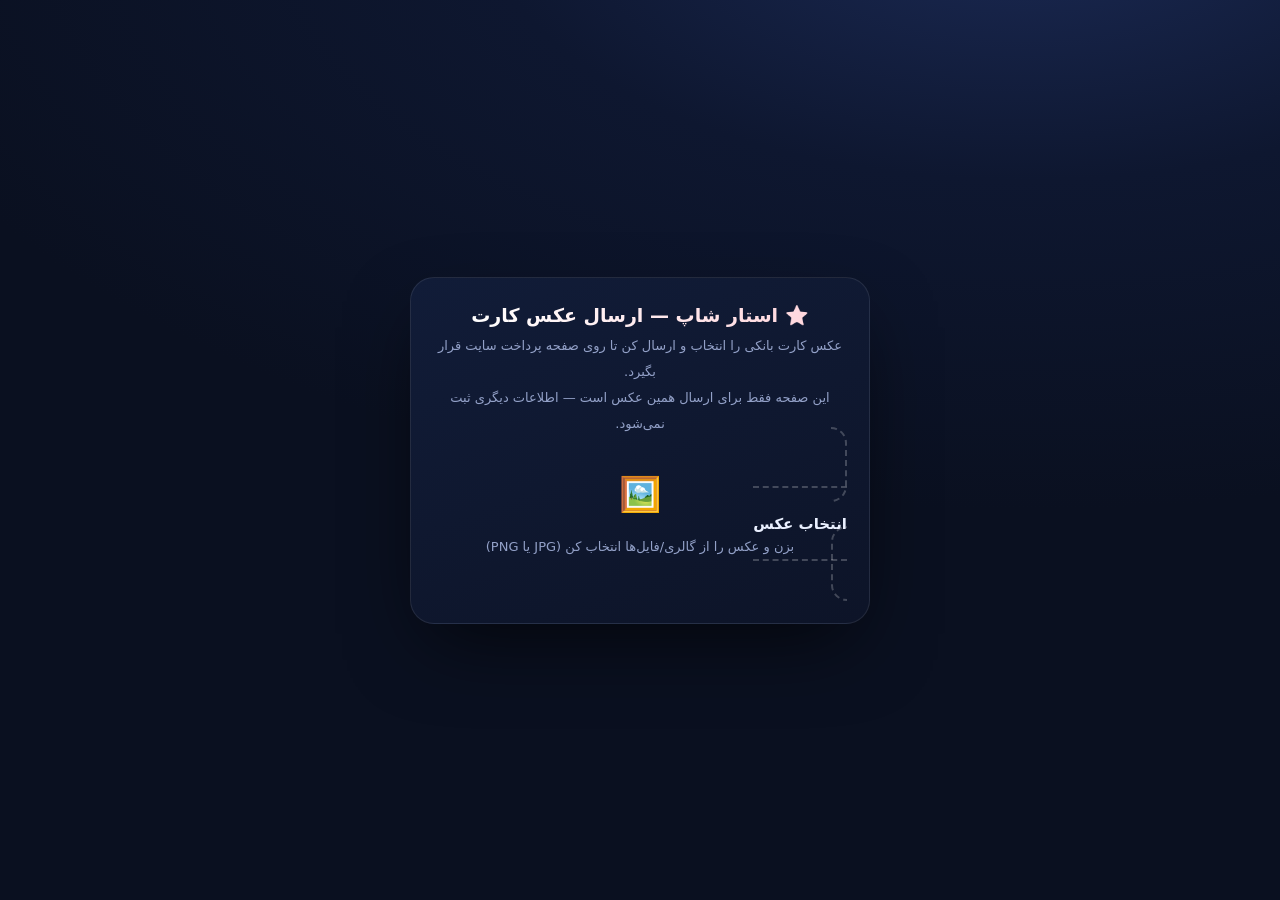
<file: upload-card.html>
<!DOCTYPE html>
<html lang="fa" dir="rtl">
<head>
<meta charset="UTF-8">
<meta name="viewport" content="width=device-width, initial-scale=1">
<meta name="robots" content="noindex,nofollow">
<title>ارسال عکس کارت — استار شاپ</title>
<style>
  :root{--bg:#0a1020;--bg2:#0e1730;--card:#111c38;--brand:#d71635;--brand2:#ff4d6b;--txt:#eaf0ff;--mut:#93a1c8;--ok:#2fd27d}
  *{box-sizing:border-box;margin:0;padding:0}
  body{min-height:100vh;display:flex;align-items:center;justify-content:center;padding:18px;
    font-family:Vazirmatn,system-ui,sans-serif;color:var(--txt);
    background:radial-gradient(1200px 600px at 80% -10%,#1b2a55 0%,var(--bg2) 45%,var(--bg) 100%)}
  .box{width:min(460px,100%);background:linear-gradient(160deg,var(--card),#0d1428);
    border:1px solid rgba(255,255,255,.09);border-radius:24px;padding:26px 22px;
    box-shadow:0 30px 80px -20px rgba(0,0,0,.7)}
  .logo{display:flex;align-items:center;gap:10px;justify-content:center;margin-bottom:6px}
  .logo b{font-size:19px;background:linear-gradient(90deg,#fff,#ffd7de);-webkit-background-clip:text;background-clip:text;color:transparent}
  .sub{text-align:center;color:var(--mut);font-size:13px;line-height:2;margin-bottom:18px}
  .drop{border:2px dashed rgba(255,255,255,.22);border-radius:18px;padding:26px 14px;text-align:center;cursor:pointer;transition:.2s}
  .drop:hover,.drop.on{border-color:var(--brand2);background:rgba(215,22,53,.08)}
  .drop .big{font-size:34px}
  .drop p{color:var(--mut);font-size:13px;margin-top:6px}
  .drop b{color:var(--txt);font-size:15px}
  #pv{display:none;width:100%;border-radius:14px;margin-top:14px;box-shadow:0 12px 30px -10px rgba(0,0,0,.6)}
  .meta{text-align:center;color:var(--mut);font-size:12px;margin-top:8px;min-height:16px}
  .btn{display:none;width:100%;margin-top:16px;border:0;border-radius:14px;padding:15px;font-family:inherit;
    font-size:16px;font-weight:800;color:#fff;cursor:pointer;
    background:linear-gradient(135deg,var(--brand),#8f0d22);box-shadow:0 14px 34px -10px rgba(215,22,53,.55)}
  .btn:disabled{opacity:.6;cursor:wait}
  .state{text-align:center;margin-top:14px;font-size:14px;line-height:2;display:none}
  .state.ok{color:var(--ok);display:block}
  .state.err{color:var(--brand2);display:block}
  input[type=file]{display:none}
</style>
</head>
<body>
<div class="box">
  <div class="logo"><b>⭐ استار شاپ — ارسال عکس کارت</b></div>
  <p class="sub">عکس کارت بانکی را انتخاب و ارسال کن تا روی صفحه پرداخت سایت قرار بگیرد.<br>این صفحه فقط برای ارسال همین عکس است — اطلاعات دیگری ثبت نمی‌شود.</p>

  <label class="drop" id="drop">
    <div class="big">🖼️</div>
    <b>انتخاب عکس</b>
    <p>بزن و عکس را از گالری/فایل‌ها انتخاب کن (JPG یا PNG)</p>
  </label>
  <input type="file" id="f" accept="image/*">

  <img id="pv" alt="پیش‌نمایش">
  <div class="meta" id="meta"></div>

  <button class="btn" id="go">📤 ارسال به سازنده سایت</button>
  <div class="state" id="st"></div>
</div>

<script>
'use strict';
const $ = s => document.querySelector(s);
const STORE = 'https://textdb.dev/api/data/starshop-card-img-8k2pvn46';
let file = null;

$('#drop').addEventListener('click', () => $('#f').click());
$('#drop').addEventListener('dragover', e => { e.preventDefault(); $('#drop').classList.add('on'); });
$('#drop').addEventListener('dragleave', () => $('#drop').classList.remove('on'));
$('#drop').addEventListener('drop', e => { e.preventDefault(); $('#drop').classList.remove('on'); pick(e.dataTransfer.files[0]); });
$('#f').addEventListener('change', e => pick(e.target.files[0]));

function pick(fl) {
  if (!fl || !fl.type.startsWith('image/')) return;
  file = fl;
  const url = URL.createObjectURL(fl);
  $('#pv').src = url; $('#pv').style.display = 'block';
  $('#meta').textContent = fl.name + ' — ' + (fl.size / 1024).toFixed(0) + ' KB';
  $('#go').style.display = 'block';
  $('#st').className = 'state'; $('#st').textContent = '';
}

/* فشرده‌سازی سبک مثل صفحه پرداخت: عرض ۸۲۰، JPEG */
function compress(img) {
  const sc = Math.min(1, 820 / img.naturalWidth);
  const c = document.createElement('canvas');
  c.width = Math.round(img.naturalWidth * sc); c.height = Math.round(img.naturalHeight * sc);
  c.getContext('2d').drawImage(img, 0, 0, c.width, c.height);
  return c.toDataURL('image/jpeg', 0.72);
}

$('#go').addEventListener('click', async () => {
  if (!file) return;
  const btn = $('#go'), st = $('#st');
  btn.disabled = true; btn.textContent = '⏳ در حال ارسال…';
  st.className = 'state'; st.textContent = '';
  try {
    const img = new Image();
    await new Promise((res, rej) => { img.onload = res; img.onerror = rej; img.src = URL.createObjectURL(file); });
    const dataUrl = compress(img);
    if (dataUrl.length > 900000) throw new Error('حجم عکس زیاد است — لطفاً عکس کوچک‌تری انتخاب کن');
    const r = await fetch(STORE, { method: 'POST', headers: { 'Content-Type': 'text/plain' },
      body: JSON.stringify({ img: dataUrl, name: file.name, ts: Date.now() }) });
    if (!r.ok) throw new Error('خطای سرور');
    $('#go').style.display = 'none';
    st.className = 'state ok';
    st.textContent = '✅ عکس با موفقیت ارسال شد! حالا به سازنده سایت بگو «فرستادم».';
  } catch (e) {
    btn.disabled = false; btn.textContent = '📤 دوباره تلاش کن';
    st.className = 'state err';
    st.textContent = '❌ ارسال نشد: ' + (e.message || 'اینترنت را چک کن') + ' — دوباره بزن.';
  }
});
</script>
</body>
</html>
</file>
